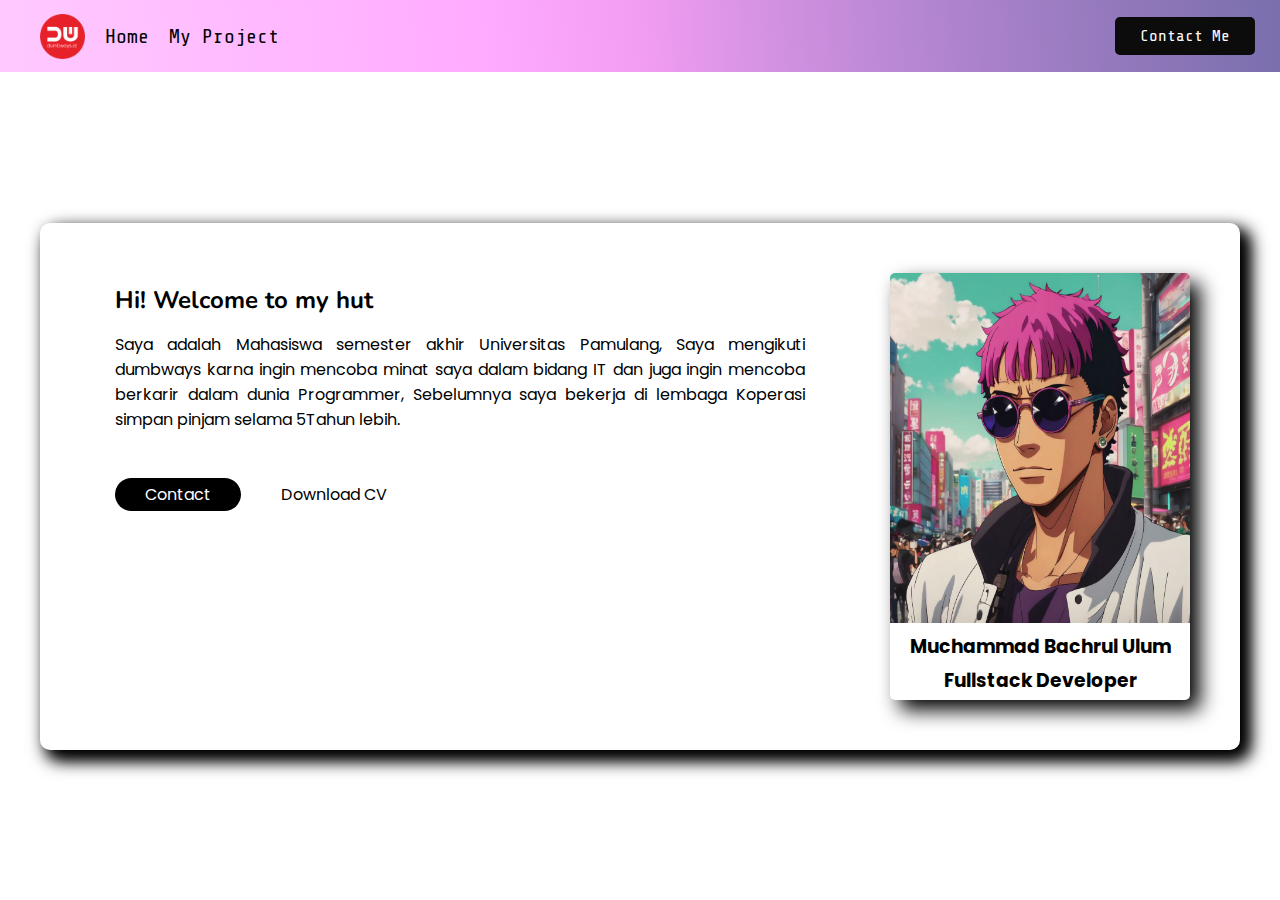
<file: index.html>
<!DOCTYPE html>
<html lang="en">
<head>
    <meta charset="UTF-8">
    <meta name="viewport" content="width=device-width, initial-scale=1.0">
    <title>My Card</title>

    <!-- awal fonts -->
    <link rel="preconnect" href="https://fonts.googleapis.com">
    <link rel="preconnect" href="https://fonts.gstatic.com" crossorigin>
    <link href="https://fonts.googleapis.com/css2?family=Nunito&display=swap" rel="stylesheet">
    <link rel="preconnect" href="https://fonts.googleapis.com">
    <link rel="preconnect" href="https://fonts.gstatic.com" crossorigin>
    <link href="https://fonts.googleapis.com/css2?family=Poppins&display=swap" rel="stylesheet">
    <link rel="preconnect" href="https://fonts.googleapis.com">
    <link rel="preconnect" href="https://fonts.gstatic.com" crossorigin>
    <link href="https://fonts.googleapis.com/css2?family=Share+Tech+Mono&display=swap" rel="stylesheet">
    <!-- akhir font -->
    <!-- cdn -->
    <link rel="stylesheet" href="https://cdnjs.cloudflare.com/ajax/libs/font-awesome/6.4.2/css/all.min.css"
    integrity="sha512-z3gLpd7yknf1YoNbCzqRKc4qyor8gaKU1qmn+CShxbuBusANI9QpRohGBreCFkKxLhei6S9CQXFEbbKuqLg0DA=="
    crossorigin="anonymous" referrerpolicy="no-referrer" />
    <!-- akhir cdn -->
    <!-- style css -->
    <link rel="stylesheet" href="CSS/style.css">
    <!-- style css -->
</head>
<body>
    <!-- Start Navbar -->
    <nav>
        <div class="nav-left">
            <ul>
                <li>
                    <a href="index.html"><img src="images/logoDW.png" alt="logo" /></a>
                </li>
                <li>
                    <a href="index.html">Home</a>
                </li>
                <li>
                    <a href="Myproject.html">My Project</a>
                </li>
            </ul>
        </div>
        <div class="nav-right">
            <a href="contact.html" target="_blank">Contact Me</a>
        </div>
    </nav>
    <!-- end navbar -->
    <section>
        <div class="container">
                <div class="main-left">
                    <div class="card-1">
                        <h1>Hi! Welcome to my hut</h1>
                        <p>Saya adalah Mahasiswa semester akhir Universitas Pamulang, Saya mengikuti dumbways karna ingin mencoba minat saya dalam bidang IT dan juga ingin mencoba berkarir dalam dunia Programmer, Sebelumnya saya bekerja di lembaga Koperasi simpan pinjam selama 5Tahun lebih.</p>
                    </div>
                    <!-- button contact dan cv -->
                    <div class="card-2">
                        <div class="btn-contact">
                            <a class="contact" href="contact.html">Contact</a>
                        </div>
                        <div class="btn-download" >
                            <a href="#">Download CV</a>
                            <i class="fa-solid fa-download"></i>
                        </div>
                    </div>
                    <!-- akhir contact dan cv -->
                    <!-- Logo Sosial Media -->
                    <div class="social-media" >
                        <a href="https://www.linkedin.com/in/muchammad-bachrul-ulum-016848289/" target="_blank"><i class="fa-brands fa-linkedin"></i></a>
                        <a href="#"><i class="fa-brands fa-square-instagram"></i></a>
                        <a href="#"><i class="fa-brands fa-square-facebook"></i></a>
                        <a href="#"><i class="fa-brands fa-square-x-twitter"></i></a>
                    </div>
                    <!-- akhir logo sosmed -->
                </div>

                <div class="main-right">
                    <img src="images/Bachrul.jpg" alt="">
                    <h3>Muchammad Bachrul Ulum</h3>
                    <h3>Fullstack Developer</h3>
                </div>
        </div>
    </section>
    
    
</body>
</html>
</file>
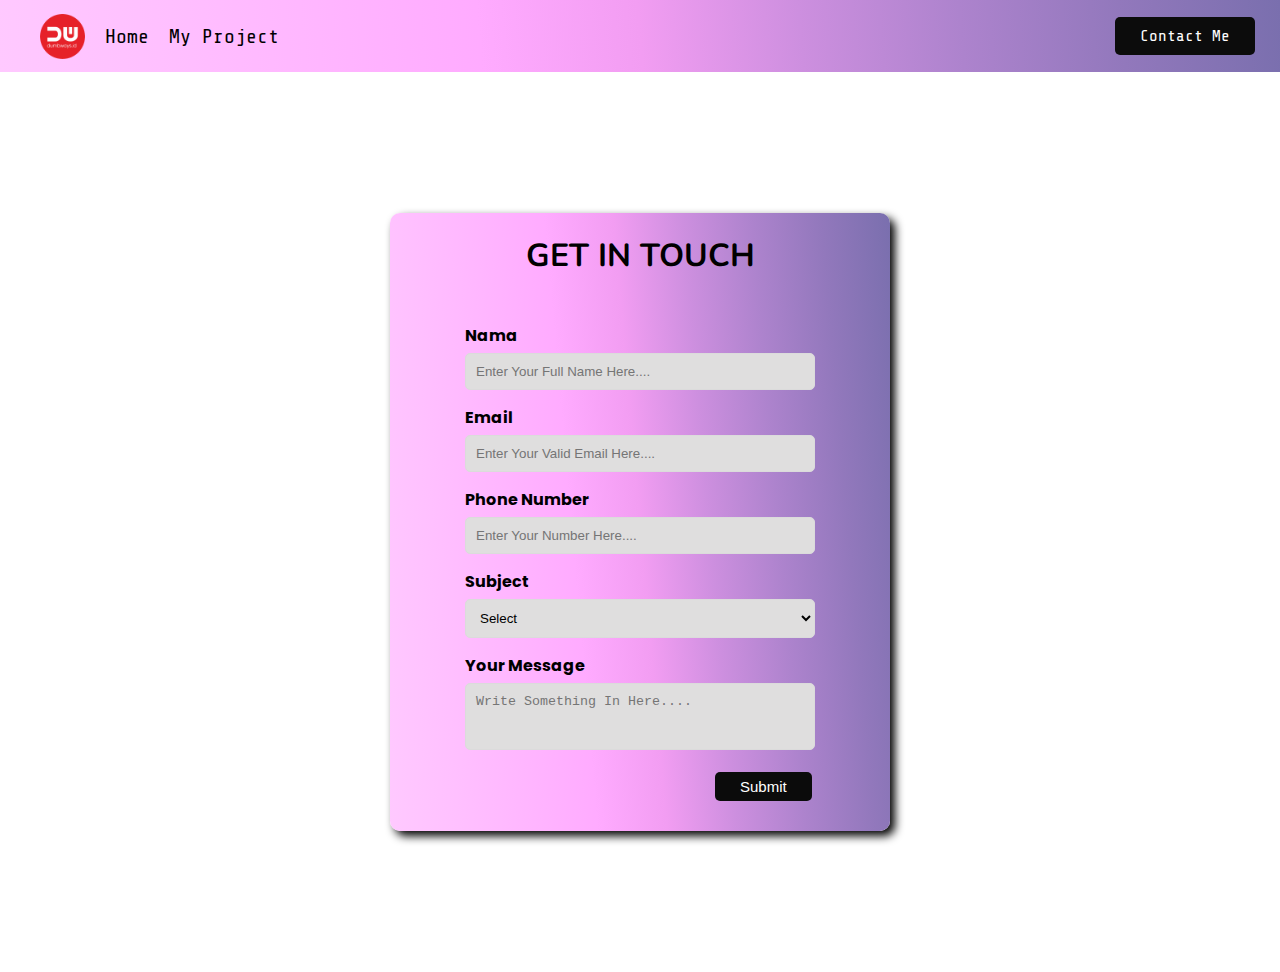
<file: contact.html>
<!DOCTYPE html>
<html lang="en">
<head>
    <meta charset="UTF-8">
    <meta name="viewport" content="width=device-width, initial-scale=1.0">
    <title>Contact Me</title>
    <!-- awal fonts -->
    <link rel="preconnect" href="https://fonts.googleapis.com">
    <link rel="preconnect" href="https://fonts.gstatic.com" crossorigin>
    <link href="https://fonts.googleapis.com/css2?family=Nunito&display=swap" rel="stylesheet">
    <link rel="preconnect" href="https://fonts.googleapis.com">
    <link rel="preconnect" href="https://fonts.gstatic.com" crossorigin>
    <link href="https://fonts.googleapis.com/css2?family=Poppins&display=swap" rel="stylesheet">
    <link rel="preconnect" href="https://fonts.googleapis.com">
    <link rel="preconnect" href="https://fonts.gstatic.com" crossorigin>
    <link href="https://fonts.googleapis.com/css2?family=Share+Tech+Mono&display=swap" rel="stylesheet">
    <!-- akhir font -->
    <link rel="stylesheet" href="CSS/style.css">
</head>
<body>
    <!-- Navbar -->
    <nav>
        <div class="nav-left">
            <ul>
                <li>
                    <a href="index.html"><img src="images/logoDW.png" alt="logo" /></a>
                </li>
                <li>
                    <a href="index.html" >Home</a>
                </li>
                <li>
                    <a href="Myproject.html">My Project</a>
                </li>
            </ul>
        </div>
        <div class="nav-right">
            <a href="contact.html" target="_blank">Contact Me</a>
        </div>
    </nav>
    <!-- end navbar -->

    <div class="content">
        <div class="form">
            <h1>GET IN TOUCH</h1>
            <form>
                <div class="form-content">
                    <div>
                        <label for="input-name">Nama</label>
                        <input type="text" id="input-name" placeholder="Enter Your Full Name Here....">
                    </div>
                    <div>
                        <label for="input-email">Email</label>
                        <input type="text" id="input-email" placeholder="Enter Your Valid Email Here....">
                    </div>
                    <div>
                        <label for="input-number">Phone Number</label>
                        <input type="text" id="input-number" placeholder="Enter Your Number Here...." required />
                    </div>
                    <div>
                        <label for="input-subject">Subject</label>
                        <select id="input-subject" required>
                            <option value="" hidden>Select</option>
                            <option>Frontend</option>
                            <option>Backend</option>
                            <option>Fullstack</option>
                        </select>
                    </div>
                    <div>
                        <label for="input-message">Your Message</label>
                        <textarea required rows="3" cols="10" class="" id="input-message" placeholder="Write Something In Here...."></textarea>
                    </div>
                    <div>
                        <button type="button" onclick="submitData()">Submit</button>
                    </div>
                </div>
            </form>
        </div>
    </div>

    <script src="js/app.js"></script>


</body>
</html>
</file>
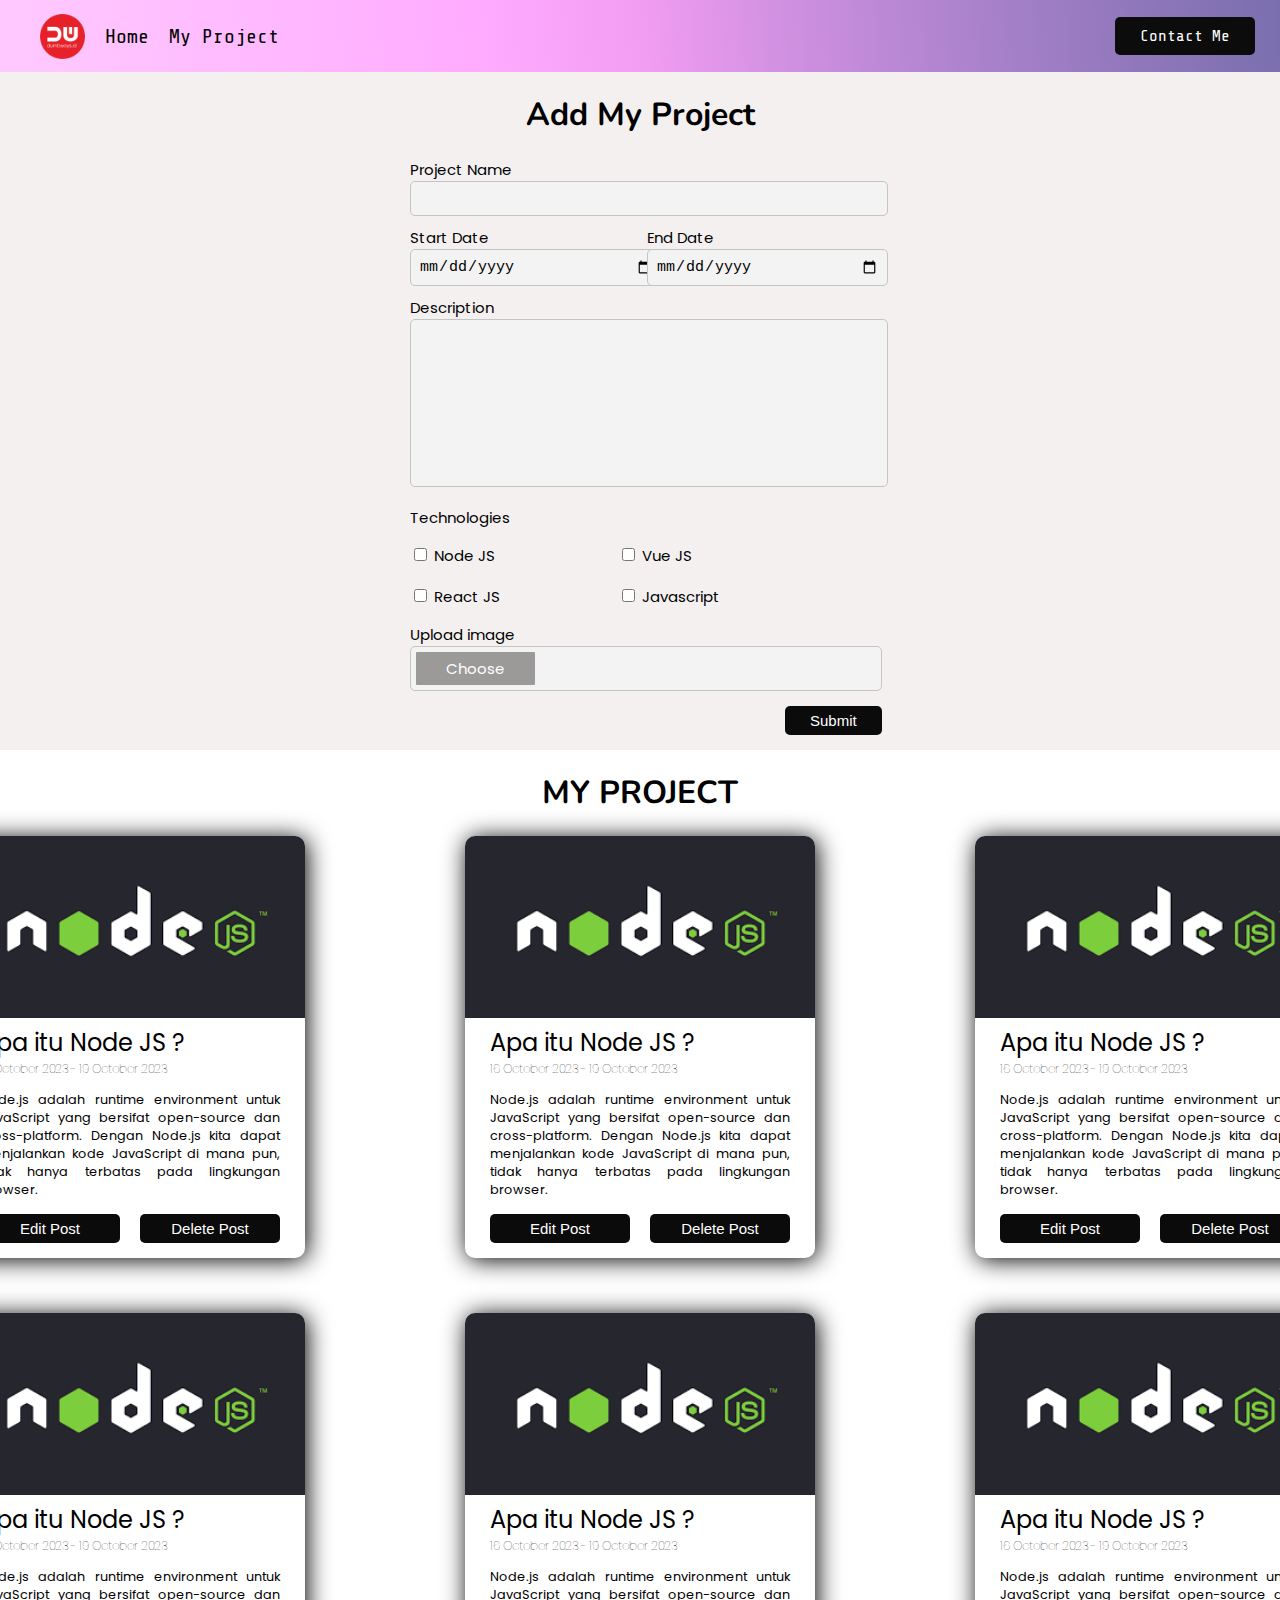
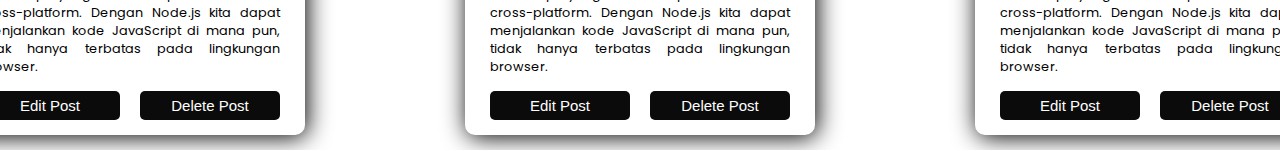
<file: Myproject.html>
<!DOCTYPE html>
<html lang="en">
<head>
    <meta charset="UTF-8">
    <meta name="viewport" content="width=device-width, initial-scale=1.0">
    <title>My Project</title>
    <!-- awal fonts -->
    <link rel="preconnect" href="https://fonts.googleapis.com">
    <link rel="preconnect" href="https://fonts.gstatic.com" crossorigin>
    <link href="https://fonts.googleapis.com/css2?family=Nunito&display=swap" rel="stylesheet">
    <link rel="preconnect" href="https://fonts.googleapis.com">
    <link rel="preconnect" href="https://fonts.gstatic.com" crossorigin>
    <link href="https://fonts.googleapis.com/css2?family=Poppins&display=swap" rel="stylesheet">
    <link rel="preconnect" href="https://fonts.googleapis.com">
    <link rel="preconnect" href="https://fonts.gstatic.com" crossorigin>
    <link href="https://fonts.googleapis.com/css2?family=Share+Tech+Mono&display=swap" rel="stylesheet">
    <!-- akhir font -->
    <!-- cdn -->
    <link rel="stylesheet" href="https://cdnjs.cloudflare.com/ajax/libs/font-awesome/6.4.2/css/all.min.css"
        integrity="sha512-z3gLpd7yknf1YoNbCzqRKc4qyor8gaKU1qmn+CShxbuBusANI9QpRohGBreCFkKxLhei6S9CQXFEbbKuqLg0DA=="
        crossorigin="anonymous" referrerpolicy="no-referrer" />
    <!-- akhir cdn -->
    <!-- Awal Css -->
    <link rel="stylesheet" href="CSS/project.css">
    <!-- Akhir Css -->
</head>
<body>
    <!-- Awal Navbar -->
    <nav>
        <div class="nav-left">
            <ul>
                <li>
                    <a href="index.html"><img src="images/logoDW.png" alt="logo" /></a>
                </li>
                <li>
                    <a href="index.html">Home</a>
                </li>
                <li>
                    <a href="Myproject.html">My Project</a>
                </li>
            </ul>
        </div>
        <div class="nav-right">
            <a href="contact.html" target="_blank">Contact Me</a>
        </div>
    </nav>
    <!-- end navbar -->

    <div class="project">
        <div class="project-form">
            <div class="form-main">
                <form onsubmit="addProject(event)">
                    <h1>Add My Project</h1>
                    <div>
                        <label for="input-name-project">Project Name</label>
                        <input class="input" type="text" id="input-name-project">
                    </div>
                    <div class="input-date">
                        <div>
                            <label for="input-start-date">Start Date</label>
                            <input class="input" type="date" id="input-start-date">
                        </div>
                        <div>
                            <label for="input-end-date">End Date</label>
                            <input class="input" type="date" id="input-end-date">
                        </div>
                    </div>
                    <div>
                        <label for="input-description">Description</label>
                        <textarea class="input" id="input-description"></textarea>
                    </div>
                    <p>Technologies</p>
                    <div class="choose-techno">
                            <div class="choose-left">
                            <input class="techno" type="checkbox" id="choose-nodejs">
                            <label for="choose-nodejs">Node JS</label> <br> <br>
                            <input class="techno" type="checkbox" id="choose-reactjs">
                            <label for="choose-reactjs">React JS</label>
                            </div>
                            <div class="choose-right">
                            <input class="techno" type="checkbox" id="choose-vuejs">
                            <label for="choose-vuejs">Vue JS</label> <br> <br>
                            <input class="techno" type="checkbox" id="choose-javascript">
                            <label for="choose-javascript">Javascript</label>
                            </div>
                    </div>
                    <div>
                        <label>Upload image</label>
                        <div class="input-image-group">
                            <label for="input-image">
                                <div>
                                    <p>Choose</p>
                                </div>
                                <div>
                                <i class="fa-solid fa-paperclip"></i>
                                </div>
                            </label>
                            <input type="file" id="input-image" hidden />
                        </div>
                    </div>
                    <div>
                        <div>
                            <button class="submit-data">Submit</button>
                        </div>
                    </div>
                </form>
            </div>
        </div>
        <div class="project-list">
            <h1 class="title-list">MY PROJECT</h1>
            <div id="content" class="project-main">
                <div class="list-card">
                    <img src="images/download.png" alt="">
                    <a class="title-card" href="">Apa itu Node JS ?</a>
                    <div class="date">
                        16 October 2023 - 19 October 2023
                    </div>
                    <p>
                        Node.js adalah runtime environment untuk JavaScript yang bersifat open-source dan cross-platform. Dengan Node.js kita dapat menjalankan kode JavaScript di mana pun, tidak hanya terbatas pada lingkungan browser.
                    </p>
                    <div class="logo-techno">
                        <i class="fa-brands fa-node-js"></i>
                        <i class="fa-brands fa-react"></i>
                        <i class="fa-brands fa-vuejs"></i>
                        <i class="fa-brands fa-square-js"></i>
                    </div>
                    <div class="btn-action">
                        <button class="btn-edit">Edit Post</button>
                        <button class="btn-delete">Delete Post</button>
                    </div>
                </div>
                <div class="list-card">
                    <img src="images/download.png" alt="">
                    <a class="title-card" href="">Apa itu Node JS ?</a>
                    <div class="date">
                        16 October 2023 - 19 October 2023
                    </div>
                    <p>
                        Node.js adalah runtime environment untuk JavaScript yang bersifat open-source dan cross-platform. Dengan Node.js
                        kita dapat menjalankan kode JavaScript di mana pun, tidak hanya terbatas pada lingkungan browser.
                    </p>
                    <div class="logo-techno">
                        <i class="fa-brands fa-node-js"></i>
                        <i class="fa-brands fa-react"></i>
                        <i class="fa-brands fa-vuejs"></i>
                        <i class="fa-brands fa-square-js"></i>
                    </div>
                    <div class="btn-action">
                        <button class="btn-edit">Edit Post</button>
                        <button class="btn-delete">Delete Post</button>
                    </div>
                </div>
                <div class="list-card">
                    <img src="images/download.png" alt="">
                    <a class="title-card" href="">Apa itu Node JS ?</a>
                    <div class="date">
                        16 October 2023 - 19 October 2023
                    </div>
                    <p>
                        Node.js adalah runtime environment untuk JavaScript yang bersifat open-source dan cross-platform. Dengan Node.js
                        kita dapat menjalankan kode JavaScript di mana pun, tidak hanya terbatas pada lingkungan browser.
                    </p>
                    <div class="logo-techno">
                        <i class="fa-brands fa-node-js"></i>
                        <i class="fa-brands fa-react"></i>
                        <i class="fa-brands fa-vuejs"></i>
                        <i class="fa-brands fa-square-js"></i>
                    </div>
                    <div class="btn-action">
                        <button class="btn-edit">Edit Post</button>
                        <button class="btn-delete">Delete Post</button>
                    </div>
                </div>
                <div class="list-card">
                    <img src="images/download.png" alt="">
                    <a class="title-card" href="">Apa itu Node JS ?</a>
                    <div class="date">
                        16 October 2023 - 19 October 2023
                    </div>
                    <p>
                        Node.js adalah runtime environment untuk JavaScript yang bersifat open-source dan cross-platform. Dengan Node.js
                        kita dapat menjalankan kode JavaScript di mana pun, tidak hanya terbatas pada lingkungan browser.
                    </p>
                    <div class="logo-techno">
                        <i class="fa-brands fa-node-js"></i>
                        <i class="fa-brands fa-react"></i>
                        <i class="fa-brands fa-vuejs"></i>
                        <i class="fa-brands fa-square-js"></i>
                    </div>
                    <div class="btn-action">
                        <button class="btn-edit">Edit Post</button>
                        <button class="btn-delete">Delete Post</button>
                    </div>
                </div>
                <div class="list-card">
                    <img src="images/download.png" alt="">
                    <a class="title-card" href="">Apa itu Node JS ?</a>
                    <div class="date">
                        16 October 2023 - 19 October 2023
                    </div>
                    <p>
                        Node.js adalah runtime environment untuk JavaScript yang bersifat open-source dan cross-platform. Dengan Node.js
                        kita dapat menjalankan kode JavaScript di mana pun, tidak hanya terbatas pada lingkungan browser.
                    </p>
                    <div class="logo-techno">
                        <i class="fa-brands fa-node-js"></i>
                        <i class="fa-brands fa-react"></i>
                        <i class="fa-brands fa-vuejs"></i>
                        <i class="fa-brands fa-square-js"></i>
                    </div>
                    <div class="btn-action">
                        <button class="btn-edit">Edit Post</button>
                        <button class="btn-delete">Delete Post</button>
                    </div>
                </div>
                <div class="list-card">
                    <img src="images/download.png" alt="">
                    <a class="title-card" href="">Apa itu Node JS ?</a>
                    <div class="date">
                        16 October 2023 - 19 October 2023
                    </div>
                    <p>
                        Node.js adalah runtime environment untuk JavaScript yang bersifat open-source dan cross-platform. Dengan Node.js
                        kita dapat menjalankan kode JavaScript di mana pun, tidak hanya terbatas pada lingkungan browser.
                    </p>
                    <div class="logo-techno">
                        <i class="fa-brands fa-node-js"></i>
                        <i class="fa-brands fa-react"></i>
                        <i class="fa-brands fa-vuejs"></i>
                        <i class="fa-brands fa-square-js"></i>
                    </div>
                    <div class="btn-action">
                        <button class="btn-edit">Edit Post</button>
                        <button class="btn-delete">Delete Post</button>
                    </div>
                </div>
            </div>
        </div>
    </div>

    <script src="js/project.js"></script>
</body>
</html>
</file>
<file: CSS/style.css>
body {
    margin: 0 0;    
    padding: 0;
    background-color: rgb(255, 255, 255);
    /* background-image: url(images/17545.jpg);
    background-repeat: no-repeat; */
    /* background-position: right; */
}

/* Navbar style */
nav {
    /* background-color: #87cefa; */
    background-image: linear-gradient(85deg, #ffc9ff 0, #ffc0ff 12.5%, #ffb6ff 25%, #ffabff 37.5%, #f29df2 50%, #cd8fdf 62.5%, #ad83cd 75%, #9278bc 87.5%, #7a6fae 100%);
    display: flex;
    align-items: center;
    height: 8vh;
    width: 100vw;
}

nav ul {
    display: flex;
    list-style-type: none;
    align-items: center;
}

nav ul li {
    margin-right: 20px;
    font-size: 20px;
    font-family: 'Share Tech Mono', monospace;
}

nav ul li a {
    color: black;
    text-decoration: none;
}

nav ul li :hover {
    color: #ff4500;
}

nav ul li img {
    margin-top: 5px;
    width: 45px;
}

.nav-left {
    flex: 50%;
}

.nav-right {
    flex: 50%;
    text-align: end;
    margin-right: 25px;
}

.nav-right a {
    background-color: rgb(12, 12, 12);
    padding: 10px 25px;
    color: white;
    border-radius: 5px;
    text-decoration: none;
    font-family: 'Share Tech Mono',monospace;
}

.nav-right a:hover {
    background-color: #f52f07;
}
/* ===End Navbar style=== */

/* ===Home style=== */
section {
    display: flex;
    justify-content: center;
    align-items: center;
    height: 92vh;
}

.container {
    width: 1200px;
    box-sizing: border-box;
    display: flex;
    box-shadow: 8px 8px 20px black,8px 8px 15px black;
    border-radius: 10px;
    background-color: white;
}

.container .main-left {
    padding: 45px 35px 0 75px;
    text-align: justify;
    flex: 70%;
}

.card-1 h1 {
    display: block;
    font-size: 1.5em;
    font-family: 'nunito';
    font-weight: bold;
}

.card-1 p {
    display: block;
    font-family: 'poppins';
}

.card-2 {
    display: flex;
    flex-direction: row;
    align-items: center;
    margin: 50px 15px 50px 0px;
}

.card-2 .btn-contact a {
    margin: 0px 15px 25px 0px;
    padding: 5px 30px 5px 30px;
    border-radius: 50px;
    background-color: black;
    text-decoration: none;
    color: white;
    font-family: 'poppins';
}

.card-2 .btn-contact a:hover {
    background-color: #ff4500;
    box-shadow: 5px 5px 10px #ff4500;
}

.card-2 .btn-download {
    margin-left: 25px;
}

.card-2 .btn-download a {
    font-family: 'poppins';
    text-decoration: none;
    color: #000000;
}

.card-2 .btn-download a:hover {
    color: #ff4500;
}

.social-media {
    margin-top: 80px;
    font-size: 3em;
}

.social-media a {
    margin-right: 15px;
    color: #000000;
}

.social-media a:hover {
    color: #ff4500;
}

.main-right {
    width: 300px;
    margin: 50px 50px 50px 50px;
    flex: 30%;
    text-align: center;
    border-radius: 5px;
    box-shadow: 10px 10px 20px black;
}

.main-right img {
    width: 300px;
    height: 350px;
    border-radius: 5px 5px 0px 0px;
}

.main-right h3 {
    margin: 5px;
    font-family: 'poppins';
}
/* ===End Home Style=== */

/* ===Contact Style===*/
.content {
    height: 100vh;
    display: flex;
    flex-direction: column;
    justify-content: center;
    align-items: center;
}

.content .form {
    width: 500px;
}

.content .form h1 {
    text-align: center;
    font-family: 'nunito';
    display: block;
}

.form {
    /* background-color: #ffffff; */
    background-image: linear-gradient(85deg, #ffc9ff 0, #ffc0ff 12.5%, #ffb6ff 25%, #ffabff 37.5%, #f29df2 50%, #cd8fdf 62.5%, #ad83cd 75%, #9278bc 87.5%, #7a6fae 100%);
    border-radius: 10px;
    box-shadow: 5px 5px 10px black;
}

form {
    width: 350px;
    margin: 20px auto;
    padding: 10px;
    font-family: 'poppins';
}

form div {
    margin-top: 15px;
    border-radius: 5px;
}

label {
    font-weight: bold;
}

input,
select,
textarea {
    background-color: #dfdede;
    box-sizing: border-box;
    width: 100%;
    padding: 10px;
    margin-top: 5px;
    border-radius: 5px;
    border: 1px solid #dbdbdb;
    resize: none;
}

input:hover, 
select:hover, 
textarea:hover {
    background-color: white;
}

button {
    background-color: rgb(11, 11, 11);
    color: white;
    padding: 6px 25px;
    border: none;
    border-radius: 5px;
    margin-top: 5px;
    font-size: 15px;
    cursor: pointer;
    position: static;
    display: block;
    margin-left: 250px;
}

button:hover {
    background-color: #ff4500;
}
</file>
<file: CSS/project.css>
body {
    margin: 0 0;
    padding: 0;
    background-color: rgb(255, 255, 255);
    /* background-image: url(images/17545.jpg);
    background-repeat: no-repeat; */
    /* background-position: right; */
}

/* Navbar style */
nav {
    /* background-color: #87cefa; */
    background-image: linear-gradient(85deg, #ffc9ff 0, #ffc0ff 12.5%, #ffb6ff 25%, #ffabff 37.5%, #f29df2 50%, #cd8fdf 62.5%, #ad83cd 75%, #9278bc 87.5%, #7a6fae 100%);
    display: flex;
    align-items: center;
    height: 8vh;
    width: 100vw;
}

nav ul {
    display: flex;
    list-style-type: none;
    align-items: center;
}

nav ul li {
    margin-right: 20px;
    font-size: 20px;
    font-family: 'Share Tech Mono', monospace;
}

nav ul li a {
    color: black;
    text-decoration: none;
}

nav ul li :hover {
    color: #ff4500;
}

nav ul li img {
    margin-top: 5px;
    width: 45px;
}

.nav-left {
    flex: 50%;
}

.nav-right {
    flex: 50%;
    text-align: end;
    margin-right: 25px;
}

.nav-right a {
    background-color: rgb(12, 12, 12);
    padding: 10px 25px;
    color: white;
    border-radius: 5px;
    text-decoration: none;
    font-family: 'Share Tech Mono', monospace;
}

.nav-right a:hover {
    background-color: #f52f07;
}

/* ===End Navbar style=== */

/* ===Body Style */

.project .project-form {
    display: flex;
    flex-direction: column;
    justify-content: center;
    align-items: center;
    background-color: #f4f0f0;
}

.project .project-form .form-main {
    width: 460px;
    margin: 0;
    padding: 0;
}

.project .project-form .form-main form h1 {
    font-family: 'Nunito';
    text-align: center;
    display: block;
}

.project form label {
    font-size: 15px;
    font-family: 'poppins';
}

.input {
    width: 100%;
    font-size: 15px;
    padding: 8px;
    margin-top: 0;
    margin-bottom: 10px;
    background: #f4f3f3;
    border: 1px solid #c4c4c4;
    border-radius: 5px;
    resize: none;
}



.input-date {
    display: flex;
    justify-content: space-between;
    align-items: center;
}

.form-main form textarea {
    height: 150px;
}

.form-main form p {
    margin-top: 5px;
    font-size: 15px;
    font-family: 'poppins';
}

.form-main form .choose-techno {
    display: flex;
    justify-content: space-between;
    align-items: center;
    margin: 0px 150px 15px 0px;

}

.input-image-group {
    width: 100%;
    font-size: 15px;
    padding: 5px;
    background: #f4f3f3;
    border: 1px solid #c4c4c4;
    border-radius: 5px;
    resize: none;
}

.input-image-group label {
    display: flex;
    justify-content: space-between;
    align-items: center;
}

.input-image-group label p {
    margin: 0px 0px 0px 0px;
    padding: 5px 30px 5px 30px;
    border-radius: 1px;
    background-color: #9c9999;
    text-decoration: none;
    color: white;
    font-family: 'poppins';
    cursor: pointer;
}

.submit-data {
    background-color: rgb(11, 11, 11);
    color: white;
    padding: 6px 25px;
    border: none;
    border-radius: 5px;
    margin-top: 15px;
    margin-bottom: 15px;
    font-size: 15px;
    cursor: pointer;
    position: static;
    display: block;
    margin-left: 375px;
}

.submit-data:hover {
    background-color: #ff4500;
}

/* list-css */
.project-list .title-list {
    font-family: 'nunito';
    text-align: center;
}

.project-list .project-main {
    display: grid;
    grid-template-columns: repeat(3, auto);
    grid-template-rows: repeat(2, auto);
    justify-content: center;
    row-gap: 40px;
}
.project-list .project-main .list-card {
    width: 350px;
    box-shadow: 2px 2px 25px black;
    border-radius: 10px;
    margin: 0px 80px 15px 80px;
    font-family: 'poppins';
}

.project-list .project-main .list-card img {
    width: 100%;
    border-radius: 10px 10px 0px 0px;
}

.project-list .project-main .list-card a {
    font-size: 1.5em;
    text-decoration: none;
    color: #000000;
    padding-left: 25px;
    font-style: bold;
}

.project-list .project-main .list-card .date {
    font-size: 12px;
    font-weight: 100;
    padding-left: 25px;
}

.project-list .project-main .list-card p {
    text-align: justify;
    font-size: 0.8em;
    padding-left: 25px;
    padding-right: 25px;
}

.project-list .project-main .list-card .logo-techno {
    font-size: 2em;
    padding-left: 25px;
    margin-bottom: 15px;
}

.project-list .project-main .list-card .btn-action {
    display: flex;
    justify-content: space-evenly;
    margin-bottom: 15px;
}

.project-list .project-main .list-card .btn-action .btn-edit {
    background-color: rgb(11, 11, 11);
    color: white;
    padding: 6px 25px;
    border: none;
    border-radius: 5px;
    font-size: 15px;
    cursor: pointer;
    flex:50%;
    margin-left: 25px;
    margin-right: 10px;
}

.project-list .project-main .list-card .btn-action .btn-edit:hover {
    background-color: #ff4500;
}

.project-list .project-main .list-card .btn-action .btn-delete {
    background-color: rgb(11, 11, 11);
    color: white;
    padding: 6px 25px;
    border: none;
    border-radius: 5px;
    font-size: 15px;
    cursor: pointer;
    flex: 50%;
    margin-right: 25px;
    margin-left: 10px;
}

.project-list .project-main .list-card .btn-action .btn-delete:hover {
    background-color: #ff4500;
}
</file>
